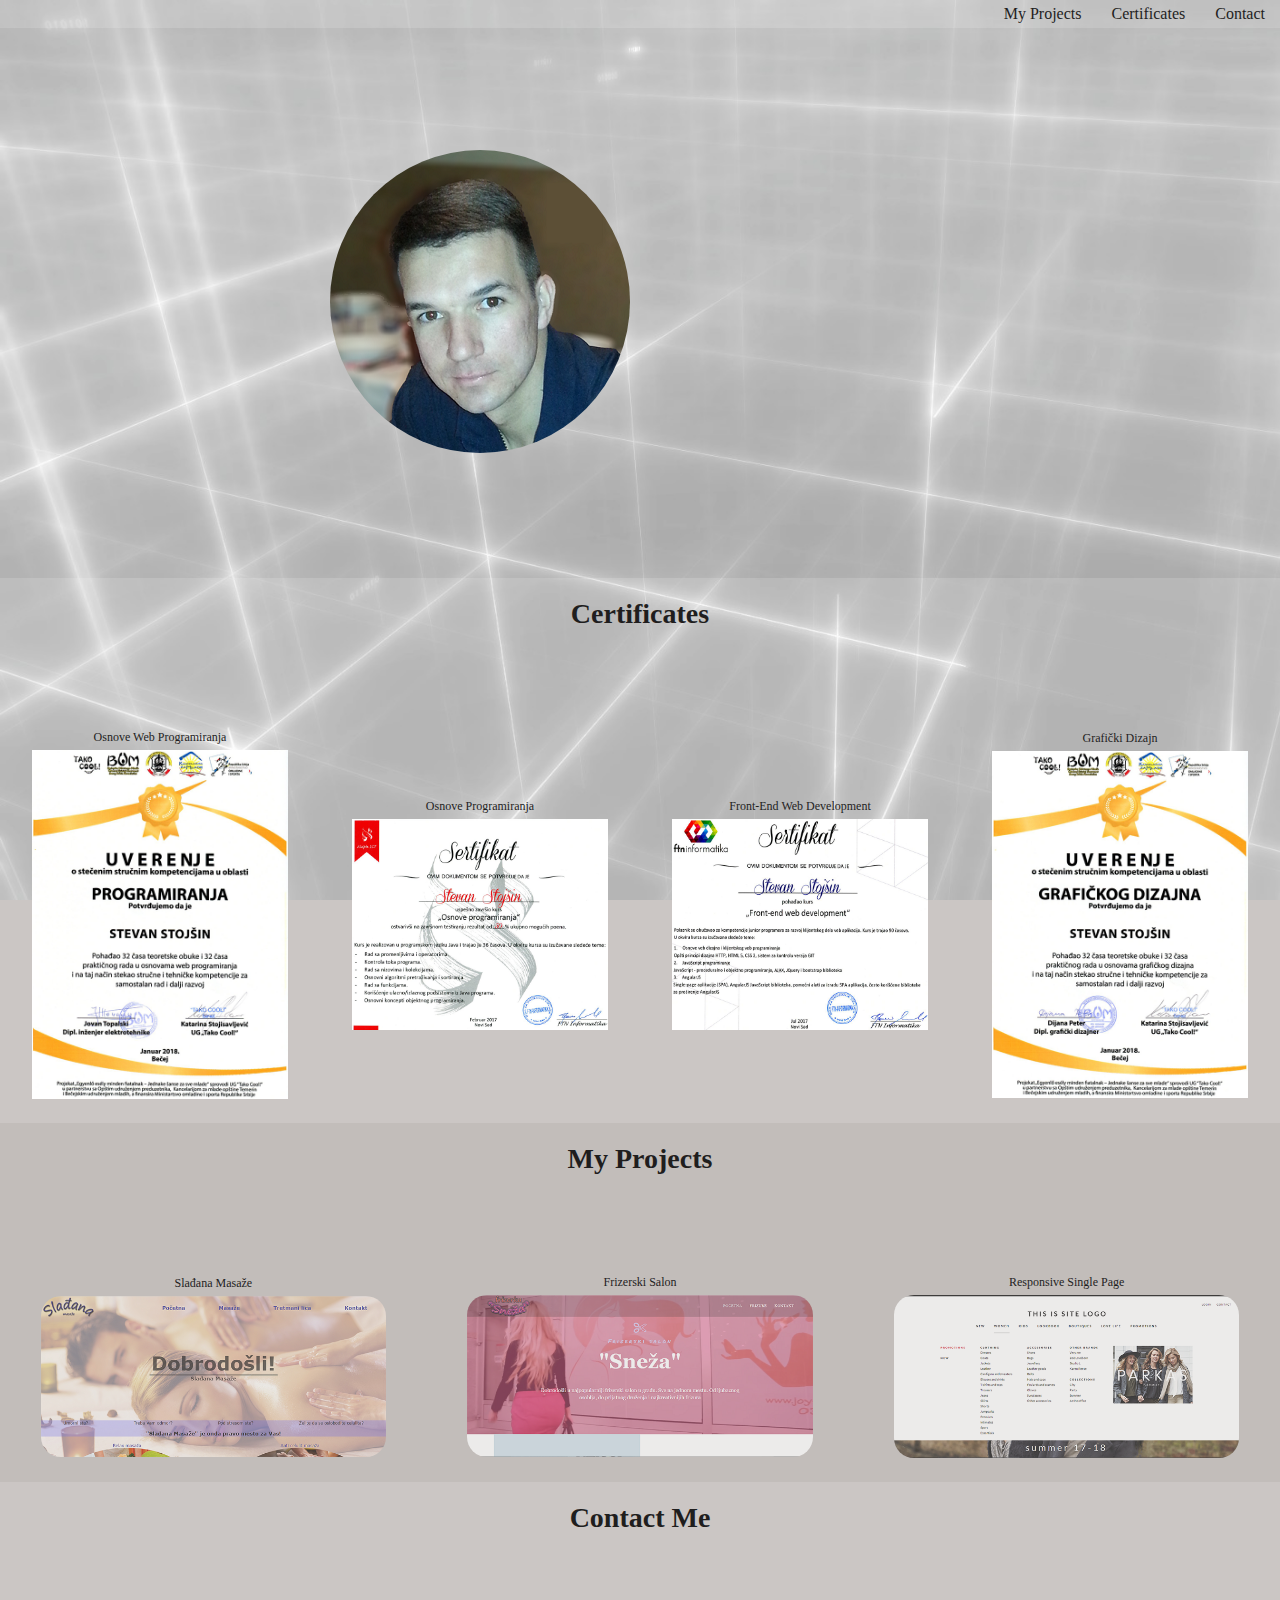
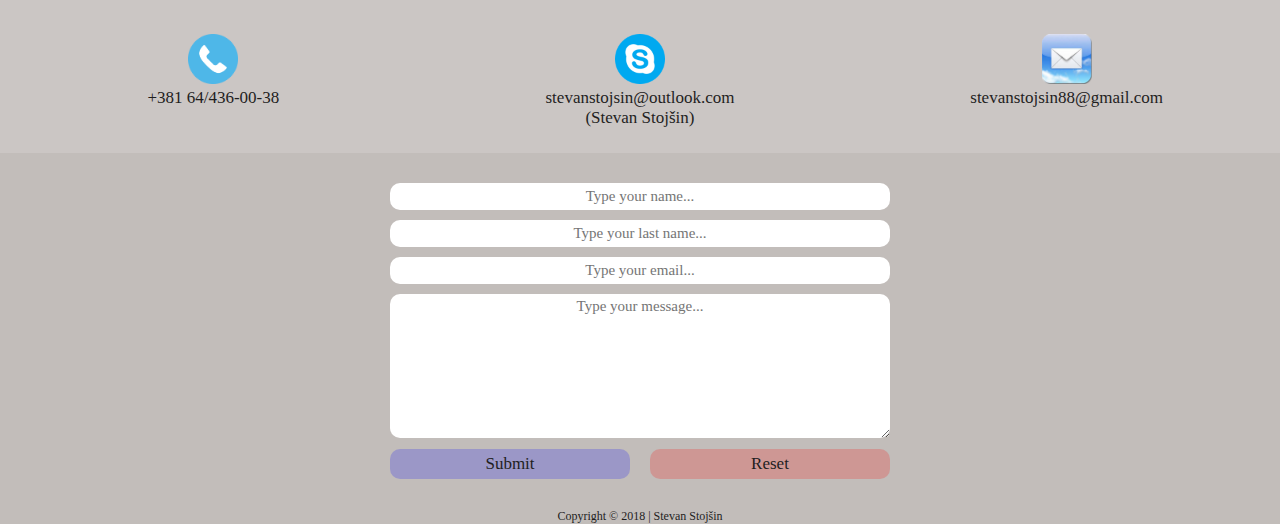
<file: index.html>
<!DOCTYPE html>
<html lang="en">
<head>
    <meta charset="UTF-8">
    <meta name="viewport" content="width=device-width, initial-scale=1.0">
    <meta http-equiv="X-UA-Compatible" content="ie=edge">
    <title>Stevan Stojšin | Portfolio</title>
    <link rel="shortcut icon" href="img/s.png" type="image/x-icon">
    <link rel="stylesheet" href="css/style.css">
    <script src="js/jquery-3.3.1.min.js"></script>
    <!-- <script src="js/script.js"></script> -->
</head>
<body>
    <header>
        <nav>
            <ul>
                <li><a href="#projects">My Projects</a></li>
                <li><a href="#certificates">Certificates</a></li>
                <li><a href="#contact">Contact</a></li>
            </ul>
        </nav>
    </header>
    <main>
        <section class="info">
            <div class="picture">
                <img src="img/300px.png" alt="">
            </div>
            <div class="basic-info">
                <h1>Stevan Stojšin</h1>
                <p>Country: Serbia</p>
                <p>City: Čurug</p>
                <p>Street address: Sremska 30</p>
                <p>Born: 10.11.1988</p>
                <h4>Front-End Web Developer</h4>
            </div>
        </section>
        <section id="certificates">
            <h3>Certificates</h3>
            <div class="container">
                <figure class="order4 certificate">
                    <figcaption>Osnove Web Programiranja</figcaption>
                    <a href="osnove-web.html"><img src="img/certificates/web.png" alt=""></a>
                </figure>
                <figure class="certificate">
                    <figcaption>Osnove Programiranja</figcaption>
                    <!-- <img src="img/certificates/osnove.png" alt=""> -->
                    <a href="osnove.html"><img src="img/certificates/osnove.png" alt=""></a>
                </figure>
                <figure class="certificate">
                    <figcaption>Front-End Web Development</figcaption>
                    <!-- <img src="img/certificates/front-end.png" alt=""> -->
                    <a href="front-end.html"><img src="img/certificates/front-end.png" alt=""></a>
                </figure>
                <figure class="certificate">
                    <figcaption>Grafički Dizajn</figcaption>
                    <!-- <img src="img/certificates/graficki.png" alt=""> -->
                    <a href="graficki.html"><img src="img/certificates/graficki.png" alt=""></a>
                </figure>
            </div>
        </section>
        <section id="projects">
            <h3>My Projects</h3>
            <div class="projects-items">
                <figure>
                    <figcaption>Slađana Masaže</figcaption>
                    <a href="https://sladjana-masaze.github.io/Masaze/" target="_blank">
                        <img src="img/projects/sladjanamasaze.png" alt="">
                    </a>
                </figure>
                <figure>
                    <figcaption>Frizerski Salon</figcaption>
                    <a href="http://snezafrizerka.ga" target="_blank">
                        <img src="img/projects/salon.png" alt="">
                    </a>
                </figure>
                <figure>
                    <figcaption>Responsive Single Page</figcaption>
                    <a href="https://stevanstojsin.github.io/VegaIT/" target="_blank">
                        <img src="img/projects/Responsive Single Page.png" alt="">
                    </a>
                </figure>
            </div>
        </section>
        <section id="contact">
            <h3>Contact Me</h3>
            <div class="contact-items">
                <figure>
                    <img src="img/contacts/telefon.png" alt="">
                    <figcaption>+381 64/436-00-38</figcaption>
                </figure>
                <figure>
                    <img src="img/contacts/skype-icon.png" alt="">
                    <figcaption>
                        stevanstojsin@outlook.com <br> 
                        (Stevan Stojšin)
                    </figcaption>
                </figure>
                <figure>
                    <img src="img/contacts/mail.png" alt="">
                    <figcaption>stevanstojsin88@gmail.com</figcaption>
                </figure>
            </div>
        </section>
        <form action="https://formspree.io/stevanstojsin88@gmail.com" method="POST">
            <input type="text" name="Ime" minlength="2" maxlength="15" placeholder="Type your name..." required>
            <br>
            <input type="text" name="Prezime" minlength="2" maxlength="20" placeholder="Type your last name..." required>
            <br>
            <input type="email" name="Email" minlength="8" placeholder="Type your email..." required>
            <br>
            <textarea name="Poruka" rows="8" placeholder="Type your message..." required></textarea>
            <br>
            <!-- ovaj input ispod komentara sluzi da redirektuje stranicu nakon submit (tu gde pise "Portfolio") -->
            <input type="hidden" name="_next" value="Portfolio" />
            <!-- ako necu da redirektuje, onda ovo izmedju ova 2 komentara mogu da izbrisem -->
            <div class="buttons">
                <button id="sub" type="submit">Submit</button>
                <button id="res" type="reset">Reset</button>
            </div>
        </form>
    </main>
    <footer>
        <p>Copyright &copy; 2018 | Stevan Stojšin</p>
    </footer>
</body>
</html>
</file>
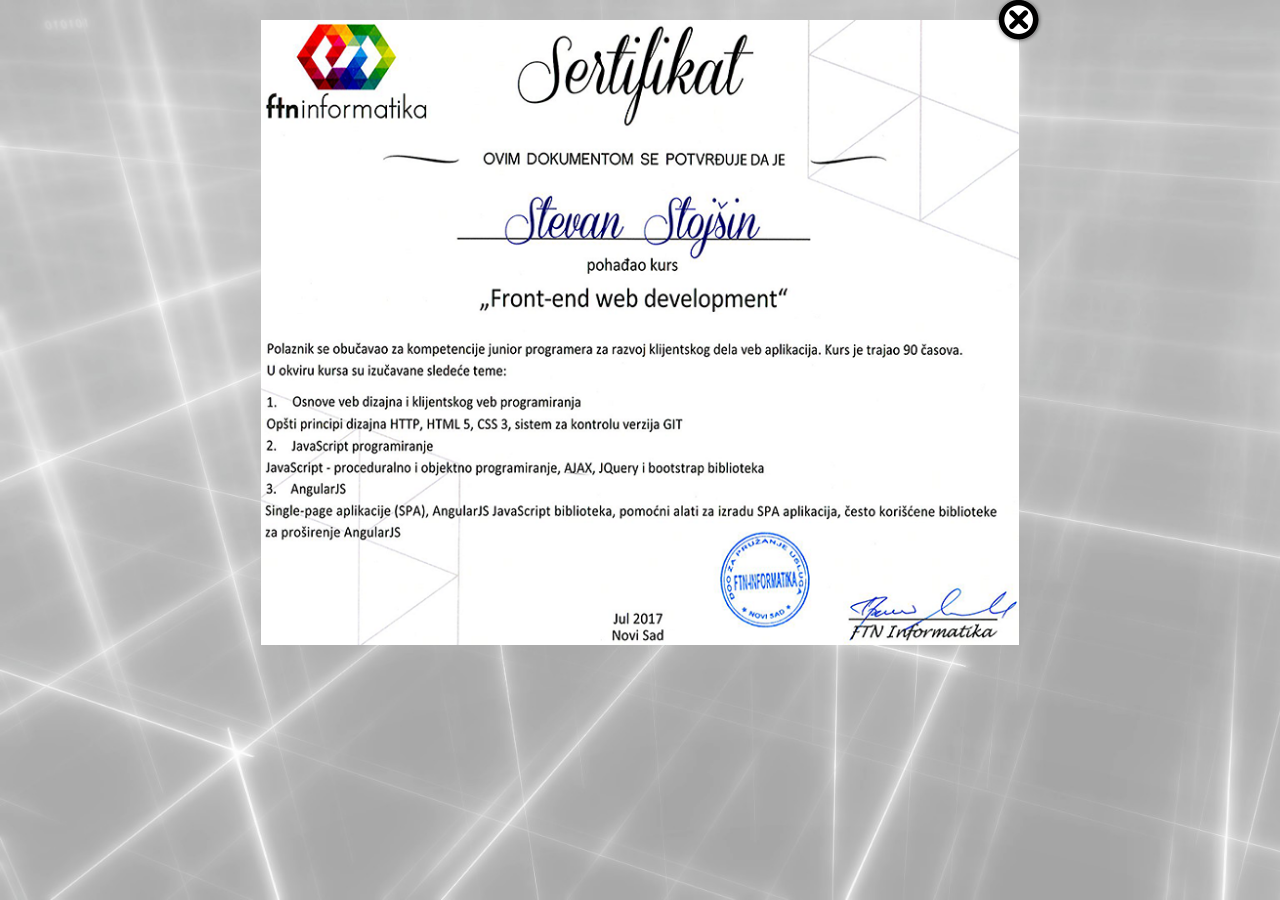
<file: front-end.html>
<!DOCTYPE html>
<html lang="en">
<head>
    <meta charset="UTF-8">
    <meta name="viewport" content="width=device-width, initial-scale=1.0">
    <meta http-equiv="X-UA-Compatible" content="ie=edge">
    <title>Front-End Web Development Certificate</title>
    <link rel="shortcut icon" href="img/s.png" type="image/x-icon">
    <link rel="stylesheet" href="css/certificates.css">
</head>
<body>
    <div class="certificate">
        <img src="img/certificates/front-end.png" alt="">
        <div id="x">
            <a href="index.html"><img src="img/X.png" alt=""></a>
        </div>
    </div>
</body>
</html>
</file>
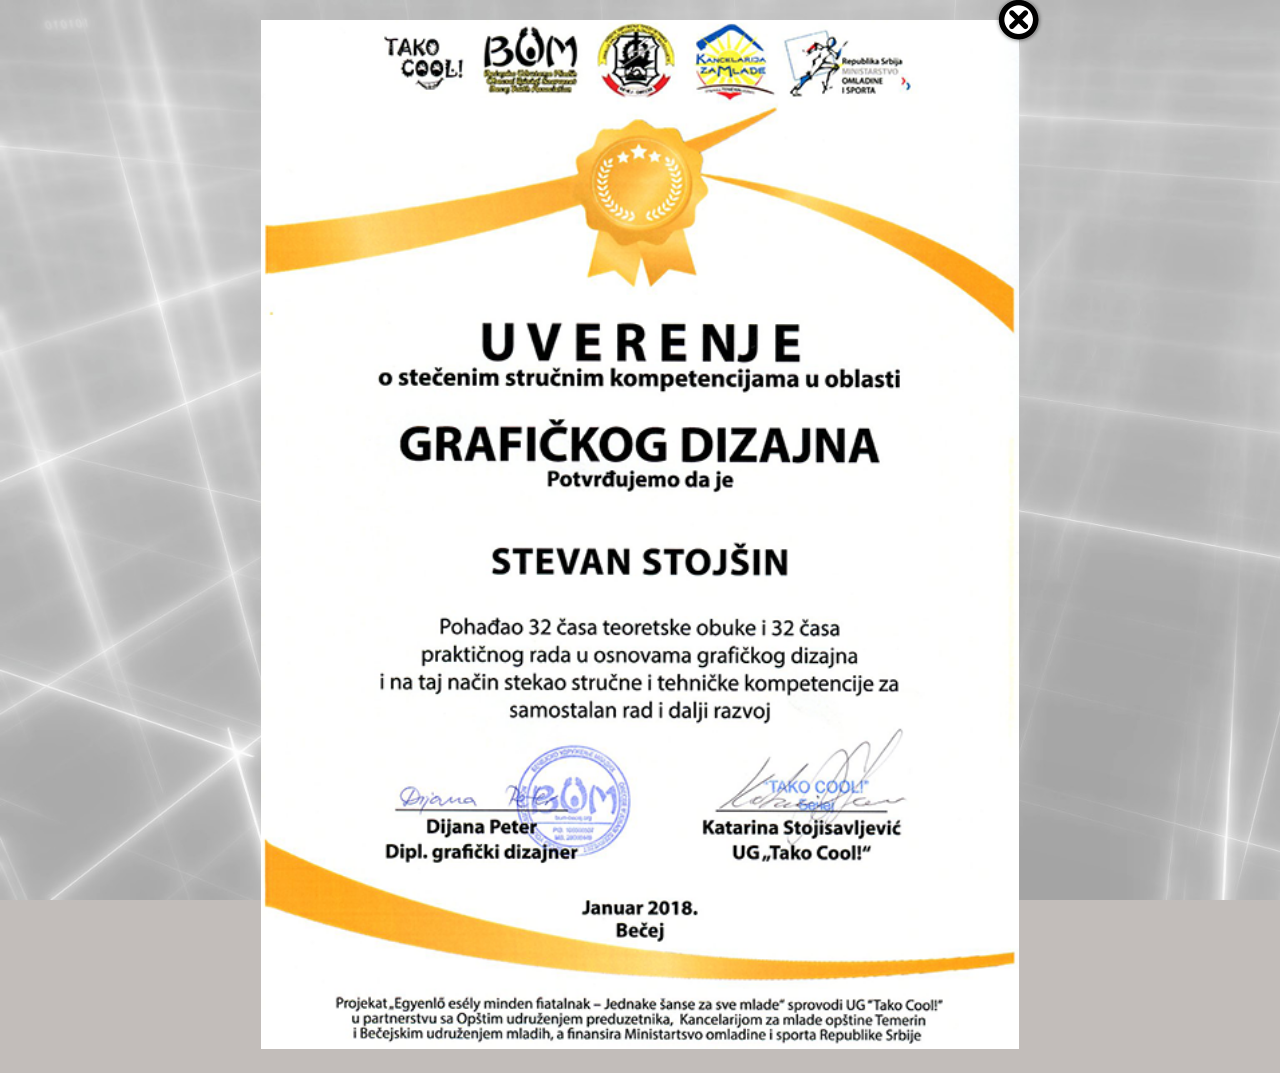
<file: graficki.html>
<!DOCTYPE html>
<html lang="en">
<head>
    <meta charset="UTF-8">
    <meta name="viewport" content="width=device-width, initial-scale=1.0">
    <meta http-equiv="X-UA-Compatible" content="ie=edge">
    <title>Grafički Dizajn Certificate</title>
    <link rel="shortcut icon" href="img/s.png" type="image/x-icon">
    <link rel="stylesheet" href="css/certificates.css">
</head>
<body>
    <div class="certificate">
        <img src="img/certificates/graficki.png" alt="">
        <div id="x">
            <a href="index.html"><img src="img/X.png" alt=""></a>
        </div>
    </div>
</body>
</html>
</file>
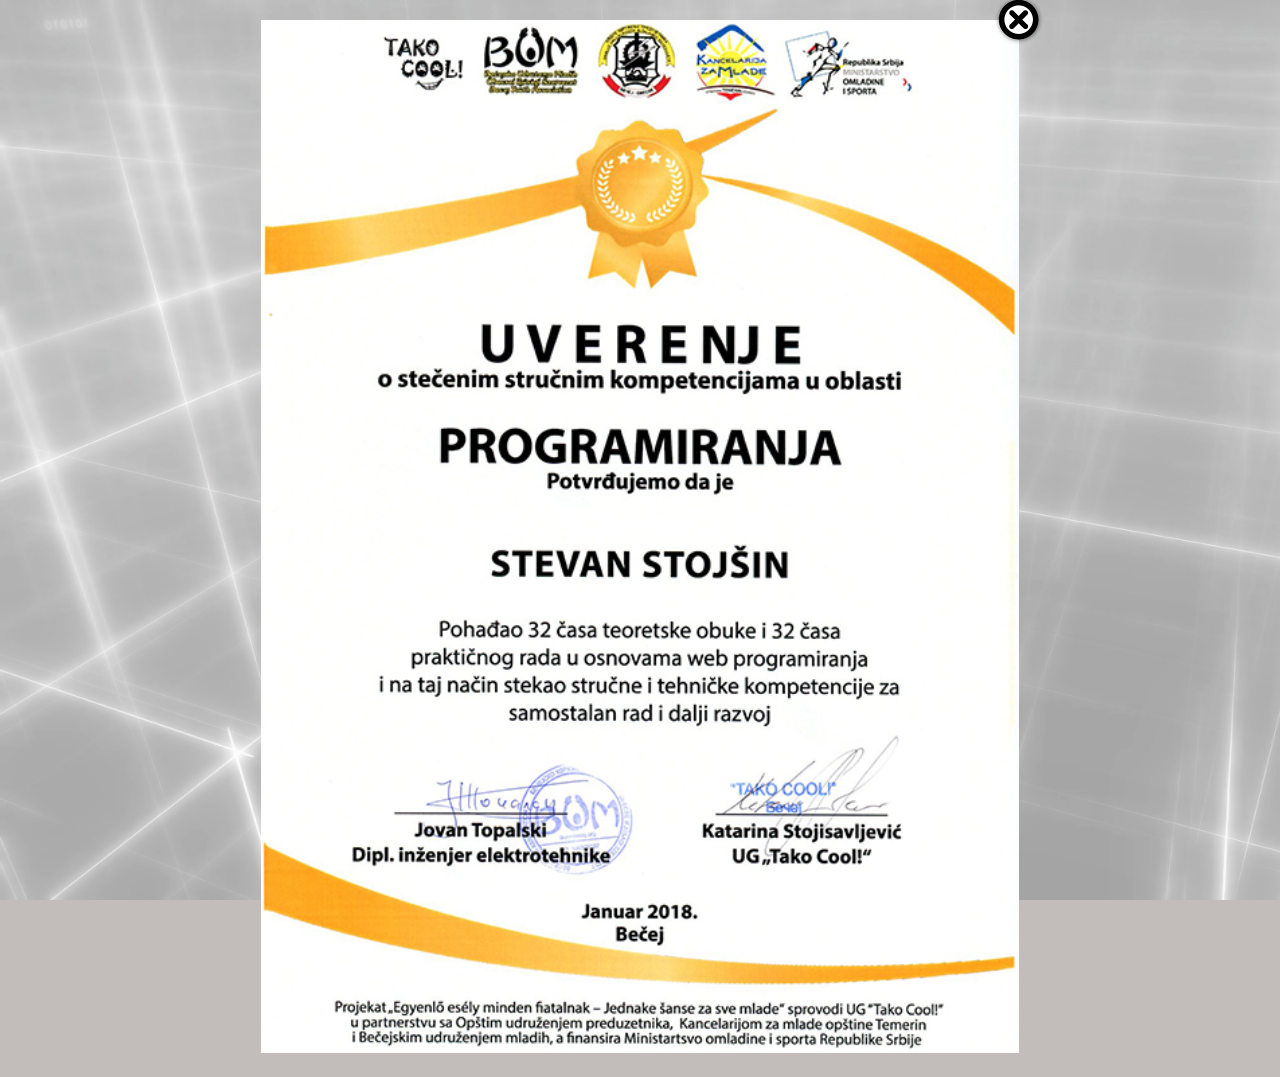
<file: osnove-web.html>
<!DOCTYPE html>
<html lang="en">
<head>
    <meta charset="UTF-8">
    <meta name="viewport" content="width=device-width, initial-scale=1.0">
    <meta http-equiv="X-UA-Compatible" content="ie=edge">
    <title>Osnove Web Programiranja Certificate</title>
    <link rel="shortcut icon" href="img/s.png" type="image/x-icon">
    <link rel="stylesheet" href="css/certificates.css">
</head>
<body>
    <div class="certificate">
        <img src="img/certificates/web.png" alt="">
        <div id="x">
            <a href="index.html"><img src="img/X.png" alt=""></a>
        </div>
    </div>
</body>
</html>
</file>
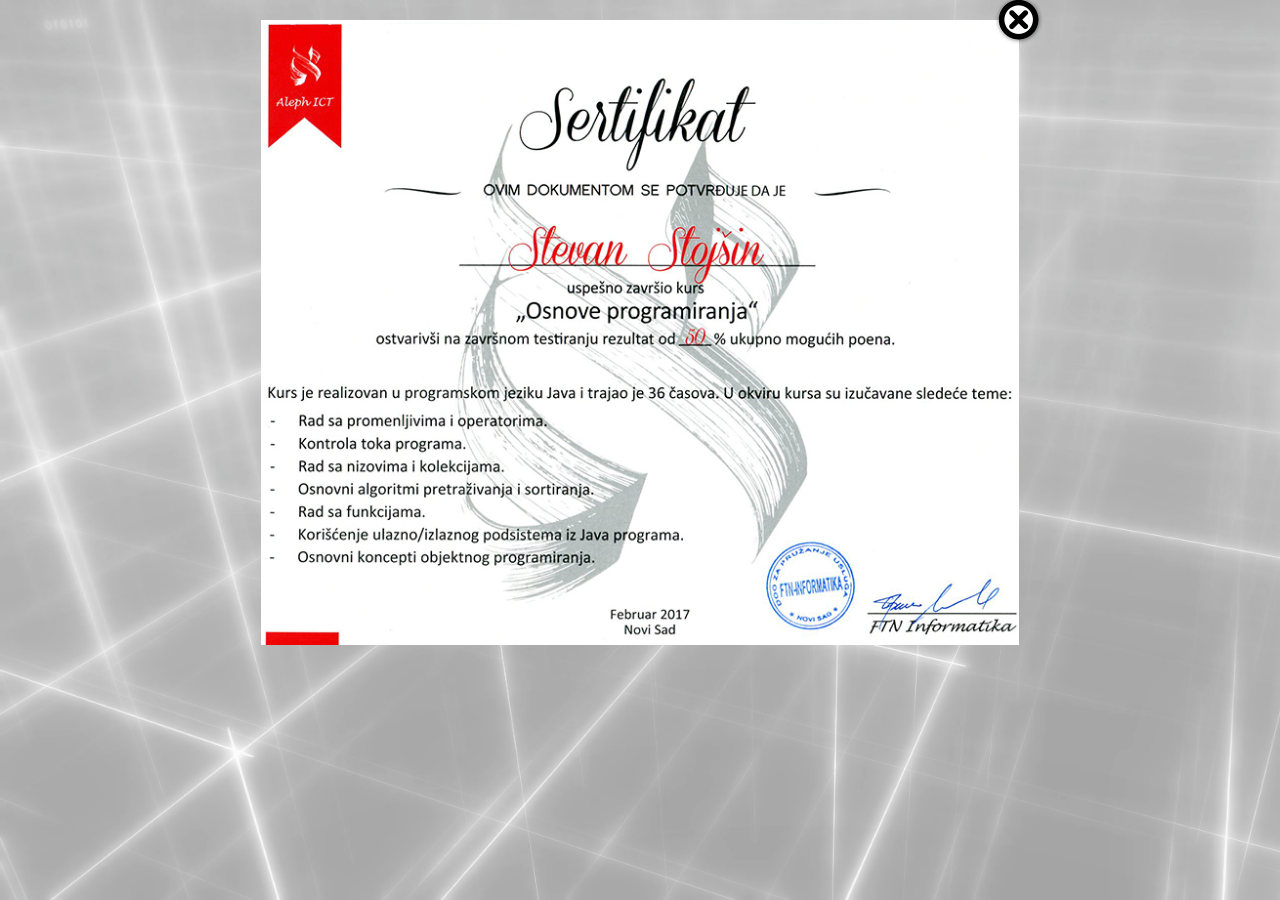
<file: osnove.html>
<!DOCTYPE html>
<html lang="en">
<head>
    <meta charset="UTF-8">
    <meta name="viewport" content="width=device-width, initial-scale=1.0">
    <meta http-equiv="X-UA-Compatible" content="ie=edge">
    <title>Osnove Programiranja Certificate</title>
    <link rel="shortcut icon" href="img/s.png" type="image/x-icon">
    <link rel="stylesheet" href="css/certificates.css">
</head>
<body>
    <div class="certificate">
        <img src="img/certificates/osnove.png" alt="">
        <div id="x">
            <a href="index.html"><img src="img/X.png" alt=""></a>
        </div>
    </div>
</body>
</html>
</file>
<file: css/style.css>
* {
  margin: 0;
  padding: 0;
  color: #1f1e1e;
  font-family: Georgia, 'Times New Roman', Times, serif;
  outline: none; }

a {
  text-decoration: none; }

li {
  list-style: none; }

body {
  background-image: url("../img/16.jpg");
  background-size: cover;
  background-attachment: fixed;
  background-color: #c2bdba; }

header {
  background-color: rgba(255, 255, 255, 0.15); }
  header nav ul {
    display: flex;
    justify-content: flex-end; }
    header nav ul li a {
      display: block;
      padding: 5px 15px;
      transition: all .5s; }
      header nav ul li a:hover {
        background-color: rgba(255, 255, 255, 0.3);
        border-radius: 10px;
        color: black;
        animation: flip .5s linear forwards; }

@keyframes flip {
  100% {
    transform: rotateX(360deg); } }
.info {
  position: relative;
  width: 620px;
  height: 550px;
  margin: 0 auto;
  display: flex;
  align-items: center;
  justify-content: space-between; }
  .info .picture img {
    border-radius: 50%;
    width: 100%;
    position: relative;
    animation: picture 3s linear forwards; }
  .info .basic-info h1 {
    font-size: 40px;
    padding: 10px 0;
    position: relative;
    opacity: 0;
    animation: name 2s linear forwards 1.5s; }
  .info .basic-info p {
    padding: 2px;
    opacity: 0;
    animation: info 3s linear forwards 3.5s; }
  .info .basic-info h4 {
    font-size: 20px;
    padding: 10px;
    margin: 40px 0 0 -15px;
    background-color: rgba(255, 255, 255, 0.2);
    border-radius: 30px;
    text-align: center;
    opacity: 0;
    position: relative;
    animation: front 1.5s ease-out forwards 4s; }

@keyframes picture {
  from {
    left: -1000px; }
  to {
    left: 0;
    transform: rotate(360deg); } }
@keyframes name {
  0% {
    top: -250px;
    color: white;
    opacity: 1; }
  20% {
    color: blue; }
  50% {
    color: yellow; }
  100% {
    opacity: 1;
    top: 0; } }
@keyframes info {
  100% {
    opacity: 1; } }
@keyframes front {
  0% {
    top: 500px; }
  100% {
    top: 0;
    opacity: 1; } }
#certificates {
  background-color: rgba(255, 255, 255, 0.15);
  padding: 20px 0; }
  #certificates h3 {
    text-align: center;
    font-size: 28px;
    padding-bottom: 100px; }
  #certificates .container {
    display: flex;
    justify-content: space-around;
    align-items: center; }
    #certificates .container figure {
      width: 20%; }
      #certificates .container figure img {
        width: 100%;
        cursor: pointer; }
      #certificates .container figure figcaption {
        font-size: 12px;
        text-align: center;
        padding-bottom: 5px; }
    #certificates .container figure {
      transition: .5s; }
      #certificates .container figure:hover {
        width: 37%; }

#projects {
  padding: 20px 0; }
  #projects h3 {
    text-align: center;
    font-size: 28px;
    padding-bottom: 100px; }
  #projects .projects-items {
    display: flex;
    justify-content: space-around;
    align-items: center; }
    #projects .projects-items figure {
      width: 20%; }
      #projects .projects-items figure img {
        width: 100%;
        cursor: pointer; }
      #projects .projects-items figure figcaption {
        font-size: 12px;
        text-align: center;
        padding-bottom: 5px; }
    #projects .projects-items figure {
      width: 27%; }
      #projects .projects-items figure img {
        opacity: .7;
        border-radius: 20px;
        transition: .5s; }
        #projects .projects-items figure img:hover {
          opacity: 1; }

#contact {
  padding: 20px 0;
  background-color: rgba(255, 255, 255, 0.15); }
  #contact h3 {
    text-align: center;
    font-size: 28px;
    padding-bottom: 100px; }
  #contact .contact-items {
    display: flex;
    justify-content: space-around;
    align-items: center;
    align-items: flex-start; }
    #contact .contact-items figure {
      width: 20%; }
      #contact .contact-items figure img {
        width: 100%;
        cursor: pointer; }
      #contact .contact-items figure figcaption {
        font-size: 12px;
        text-align: center;
        padding-bottom: 5px; }
    #contact .contact-items figure {
      width: 31%;
      text-align: center; }
      #contact .contact-items figure figcaption {
        font-size: 17px; }
      #contact .contact-items figure img {
        width: 50px;
        cursor: default; }

form {
  padding: 30px 0;
  width: 500px;
  margin: 0 auto; }
  form input {
    width: 100%;
    padding: 5px 0;
    border-radius: 10px;
    border: none;
    margin-bottom: 10px;
    font-size: 15px;
    text-align: center; }
    form input:focus {
      background-color: #e2e2e2; }
  form textarea {
    width: 100%;
    padding: 4px 0;
    margin-bottom: 7px;
    border-radius: 10px;
    text-align: center;
    font-size: 15px;
    border: none; }
    form textarea:focus {
      background-color: #e2e2e2; }
  form .buttons {
    display: flex;
    justify-content: space-between; }
    form .buttons button {
      width: 48%;
      border: none;
      border-radius: 10px;
      padding: 5px 0;
      cursor: pointer;
      font-size: 17px;
      transition: .5s; }

#sub {
  background-color: rgba(0, 0, 255, 0.2); }
  #sub:hover {
    background-color: rgba(0, 0, 255, 0.6);
    color: white; }

#res {
  background-color: rgba(255, 0, 0, 0.2); }
  #res:hover {
    background-color: rgba(255, 0, 0, 0.6);
    color: white; }

footer p {
  text-align: center;
  font-size: 12px; }

@media only screen and (max-width: 1000px) {
  #contact .contact-items figure figcaption {
    font-size: 12px; } }
@media only screen and (max-width: 700px) {
  header nav ul {
    justify-content: space-around; }
    header nav ul li {
      flex: 1;
      text-align: center; }

  .info {
    width: 400px;
    height: 350px; }
    .info .picture img {
      width: 200px; }
    .info .basic-info h1 {
      font-size: 23px; }
    .info .basic-info p {
      font-size: 12px; }
    .info .basic-info h4 {
      font-size: 13px;
      margin: 10px 0 0 -15px; }

  #certificates h3 {
    padding-bottom: 60px; }
  #certificates .container {
    justify-content: space-around;
    flex-wrap: wrap; }
    #certificates .container figure {
      width: 45%; }
    #certificates .container .order4 {
      order: 4; }

  #projects h3 {
    padding-bottom: 60px; }
  #projects .projects-items {
    flex-wrap: wrap; }
    #projects .projects-items figure {
      width: 80%;
      padding-bottom: 40px; }
      #projects .projects-items figure img {
        opacity: 1; }

  #contact h3 {
    padding-bottom: 60px; }
  #contact .contact-items {
    justify-content: space-between; }
    #contact .contact-items figure figcaption {
      font-size: 10px; }

  form {
    padding: 30px 0;
    width: 80%;
    margin: 0 auto; } }
@media only screen and (max-width: 400px) {
  header nav ul {
    align-items: center; }
    header nav ul li a {
      font-size: 10px;
      padding-left: 0;
      padding-right: 0; }

  .info {
    flex-direction: column;
    justify-content: center;
    width: 100%;
    height: 400px; }
    .info .picture img {
      width: 150px; }
    .info .basic-info {
      text-align: center; }
      .info .basic-info h1 {
        font-size: 19px; }
      .info .basic-info p {
        font-size: 11px; }
      .info .basic-info h4 {
        font-size: 12px;
        margin: 5px 0 0 0; }

  #projects h3 {
    padding-bottom: 60px;
    font-size: 20px; }
  #projects .projects-items {
    flex-wrap: wrap; }
    #projects .projects-items figure {
      width: 80%;
      padding-bottom: 40px; }
      #projects .projects-items figure img {
        opacity: 1; }

  #certificates h3 {
    font-size: 20px; }
  #certificates .container figure {
    width: 90%;
    padding-bottom: 30px; }

  #contact h3 {
    font-size: 20px; }
  #contact .contact-items {
    align-items: center;
    flex-direction: column; }
    #contact .contact-items figure {
      width: 100%;
      padding-bottom: 30px; }
      #contact .contact-items figure:last-child {
        padding-bottom: 0; }
      #contact .contact-items figure figcaption {
        font-size: 10px; }

  form {
    width: 95%;
    padding-bottom: 10px; }
    form input {
      font-size: 10px; }
    form textarea {
      font-size: 10px; }
    form .buttons {
      flex-direction: column;
      align-items: center; }
      form .buttons button {
        width: 100%;
        font-size: 12px; }
      form .buttons #sub {
        margin-bottom: 10px; }

  footer p {
    text-align: center;
    font-size: 9px; } }

/*# sourceMappingURL=style.css.map */
</file>
<file: css/certificates.css>
* {
  outline: none; }

body {
  background-image: url("../img/16.jpg");
  background-size: cover;
  background-attachment: fixed;
  background-color: #c2bdba; }
  body .certificate {
    position: relative;
    width: 60%;
    margin: 20px auto; }
    body .certificate img {
      width: 100%; }
    body .certificate #x {
      width: 50px;
      position: absolute;
      top: -25px;
      right: -25px;
      cursor: pointer; }
      body .certificate #x img {
        width: 100%; }

@media only screen and (max-width: 400px) {
  body .certificate {
    width: 90%; } }

/*# sourceMappingURL=certificates.css.map */
</file>
